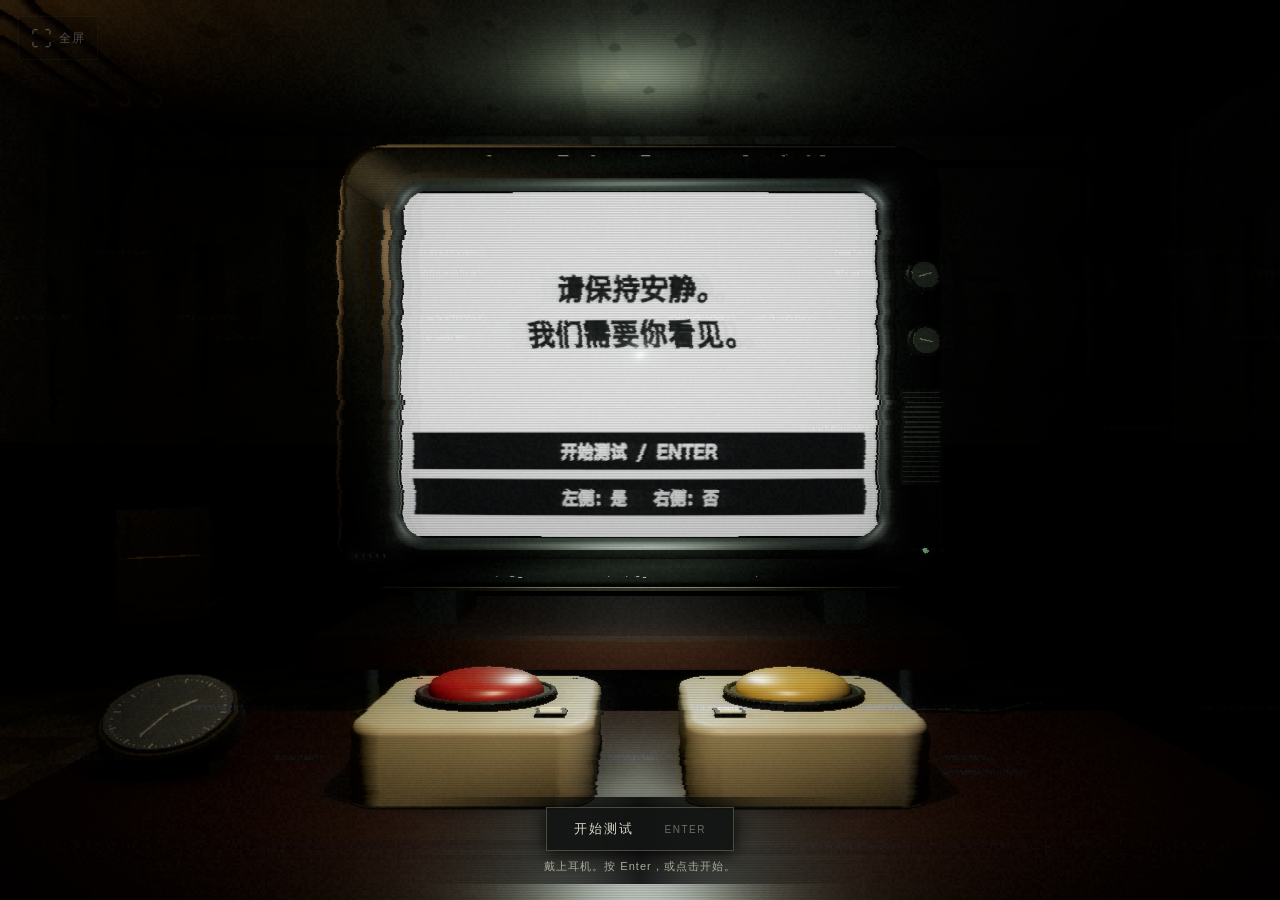
<file: abtest/index.html>
<!doctype html>
<html lang="zh-Hans">
<head>
  <base href="/abtest/">
  <meta charset="utf-8"><meta name="viewport" content="width=device-width,initial-scale=1,viewport-fit=cover">
  <meta name="theme-color" content="#030404"><meta name="description" content="静默测试：废旧房间里的 CRT 电视心理恐怖体验。18 题与 8 张原创模糊图像，红黄按钮、弧面显像管与不稳定的 VHS 信号。">
  <title>静默测试 · 旧电视 — Signal Room</title>
  <link rel="stylesheet" href="./style.css">
  <script type="importmap">{"imports":{"three":"./vendor/three/three.module.js","three/addons/":"./vendor/three/addons/"}}</script>
</head>
<body data-phase="intro">
  <main aria-label="静默测试，三维旧电视测试室"><canvas id="view" tabindex="0" aria-label="看 CRT 电视里的画面，点击红黄实体按钮答题，拖动画面环顾"></canvas></main>
  <button id="settings-open" class="pause-control" aria-label="暂停和设置">Ⅱ <span>暂停 / Esc</span></button>
  <button id="fullscreen-toggle" class="fullscreen-control" type="button" aria-label="进入全屏" title="进入全屏"><span class="fullscreen-icon" aria-hidden="true">⛶</span><span class="fullscreen-label">全屏</span></button>
  <div id="live-note" role="status" aria-live="polite"></div>
  <section id="intro" class="entry" aria-label="开始测试">
    <button id="start" class="entry-button" disabled>开始测试 <span>ENTER</span></button>
    <p id="loading">电视正在接收信号…</p>
  </section>
  <section id="pause" class="modal" hidden aria-labelledby="pause-title">
    <div class="panel"><p class="eyebrow">SIGNAL SUSPENDED</p><h1 id="pause-title">信号已暂停。</h1>
      <p class="subtitle">房间会等你回来。</p>
      <label>VHS / CRT 信号 <output id="grain-value">85%</output><input id="grain" type="range" min="0" max="100" value="85"></label>
      <label>音量 <output id="volume-value">65%</output><input id="volume" type="range" min="0" max="100" value="65"></label>
      <label class="check"><input id="reduced" type="checkbox">减少闪烁与画面漂移</label>
      <label class="check"><input id="mute" type="checkbox">静音</label>
      <button id="resume" class="panel-button">继续测试 <span>ESC</span></button>
      <button id="restart" class="secondary">回到开始 <span>R</span></button>
      <p class="instructions">点击实体按钮，或 Q / E 答题<br>拖动、方向键 / WASD 环顾 · 空格看左侧<br>F 回到电视画面<br>注视左侧轮廓，可以让它停下。</p>
    </div>
  </section>
  <section id="ending" class="entry" hidden aria-label="测试结束"><p id="end-description"></p><button id="again" class="entry-button">再进行一次 <span>ENTER</span></button></section>
  <nav id="touch-controls" class="touch-controls" hidden aria-label="触屏控制"><button id="touch-yes">是 <span>Q</span></button><button id="look-left">环顾左侧</button><button id="look-tv">电视</button><button id="touch-no">否 <span>E</span></button></nav>
  <noscript>此体验需要 JavaScript 和支持 WebGL 的浏览器。</noscript>
  <script type="module" src="./js/main.js"></script>
</body>
</html>
</file>
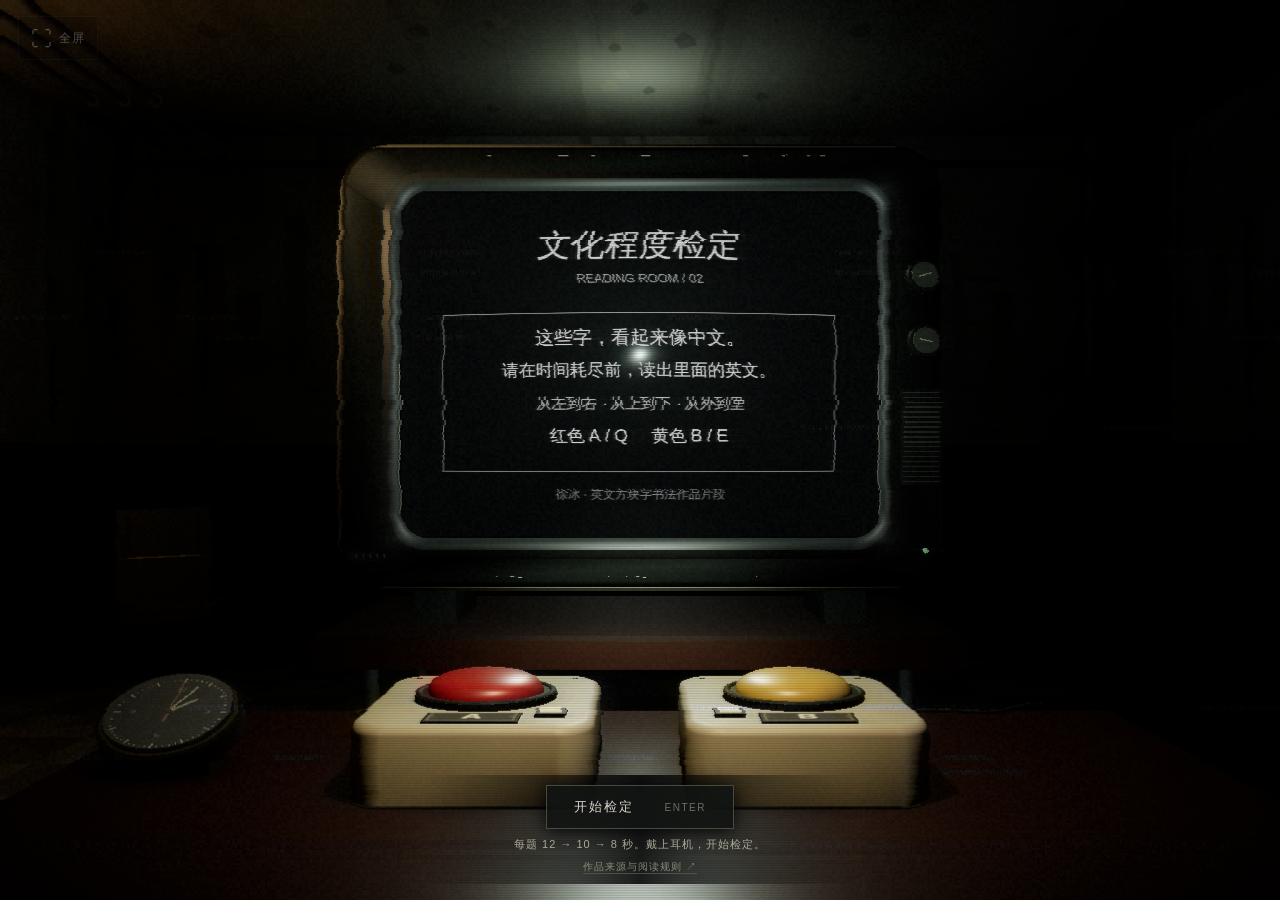
<file: abtest2/index.html>
<!doctype html>
<html lang="zh-Hans">
<head>
  <base href="/abtest2/">
  <meta charset="utf-8"><meta name="viewport" content="width=device-width,initial-scale=1,viewport-fit=cover">
  <meta name="theme-color" content="#030404"><meta name="description" content="文化程度检定：在旧 CRT 电视与时钟滴答声中，限时解读徐冰英文方块字书法作品片段。红 A、黄 B，12→10→8 秒。">
  <title>文化程度检定 · 英文方块字识读</title>
  <link rel="stylesheet" href="./style.css">
  <script type="importmap">{"imports":{"three":"./vendor/three/three.module.js","three/addons/":"./vendor/three/addons/"}}</script>
</head>
<body data-phase="intro">
  <main aria-label="文化程度检定，英文方块字限时识读室"><canvas id="view" tabindex="0" aria-label="解读 CRT 电视上的书法文字；红色按钮选择 A，黄色按钮选择 B；拖动环顾"></canvas></main>
  <button id="settings-open" class="pause-control" aria-label="暂停和设置">Ⅱ <span>暂停 / Esc</span></button>
  <button id="fullscreen-toggle" class="fullscreen-control" type="button" aria-label="进入全屏" title="进入全屏"><span class="fullscreen-icon" aria-hidden="true">⛶</span><span class="fullscreen-label">全屏</span></button>
  <div class="test-hud"><span id="question-progress"></span><output id="test-clock" hidden aria-label="剩余时间"></output></div>
  <p id="reading-status" class="sr-only" role="status" aria-live="polite"></p>
  <div id="live-note" role="status" aria-live="polite"></div>
  <section id="intro" class="entry" aria-label="开始检定">
    <button id="start" class="entry-button" disabled>开始检定 <span>ENTER</span></button>
    <p id="loading">检定信号正在接收…</p><p class="source-link"><a href="./sources.html" target="_blank" rel="noopener">作品来源与阅读规则 ↗</a></p>
  </section>
  <section id="pause" class="modal" hidden aria-labelledby="pause-title">
    <div class="panel"><p class="eyebrow">SIGNAL SUSPENDED</p><h1 id="pause-title">信号已暂停。</h1>
      <p class="subtitle">倒计时与时钟声音均已暂停。</p>
      <label>VHS / CRT 信号 <output id="grain-value">85%</output><input id="grain" type="range" min="0" max="100" value="85"></label>
      <label>音量 <output id="volume-value">65%</output><input id="volume" type="range" min="0" max="100" value="65"></label>
      <label class="check"><input id="reduced" type="checkbox">减少闪烁与画面漂移</label>
      <label class="check"><input id="mute" type="checkbox">静音</label>
      <button id="resume" class="panel-button">继续检定 <span>ESC</span></button>
      <button id="restart" class="secondary">回到开始 <span>R</span></button>
      <p class="instructions">红色 A / Q，黄色 B / E<br>从左到右、从上到下、从外到里读英文<br>每题限时，超时自动记录并进入下一题<br>拖动环顾 · F 回到电视<br><a href="./sources.html" target="_blank" rel="noopener">徐冰作品来源与阅读规则 ↗</a></p>
    </div>
  </section>
  <section id="ending" class="entry" hidden aria-label="测试结束"><p id="end-description"></p><details class="review"><summary>查看本次释读记录</summary><div id="answer-review"></div></details><button id="again" class="entry-button">再检定一次 <span>ENTER</span></button></section>
  <nav id="touch-controls" class="touch-controls" hidden aria-label="触屏控制"><button id="touch-yes">A <span>Q</span></button><button id="look-left">环顾左侧</button><button id="look-tv">电视</button><button id="touch-no">B <span>E</span></button></nav>
  <noscript>此体验需要 JavaScript 和支持 WebGL 的浏览器。</noscript>
  <script type="module" src="./js/main.js"></script>
</body>
</html>
</file>
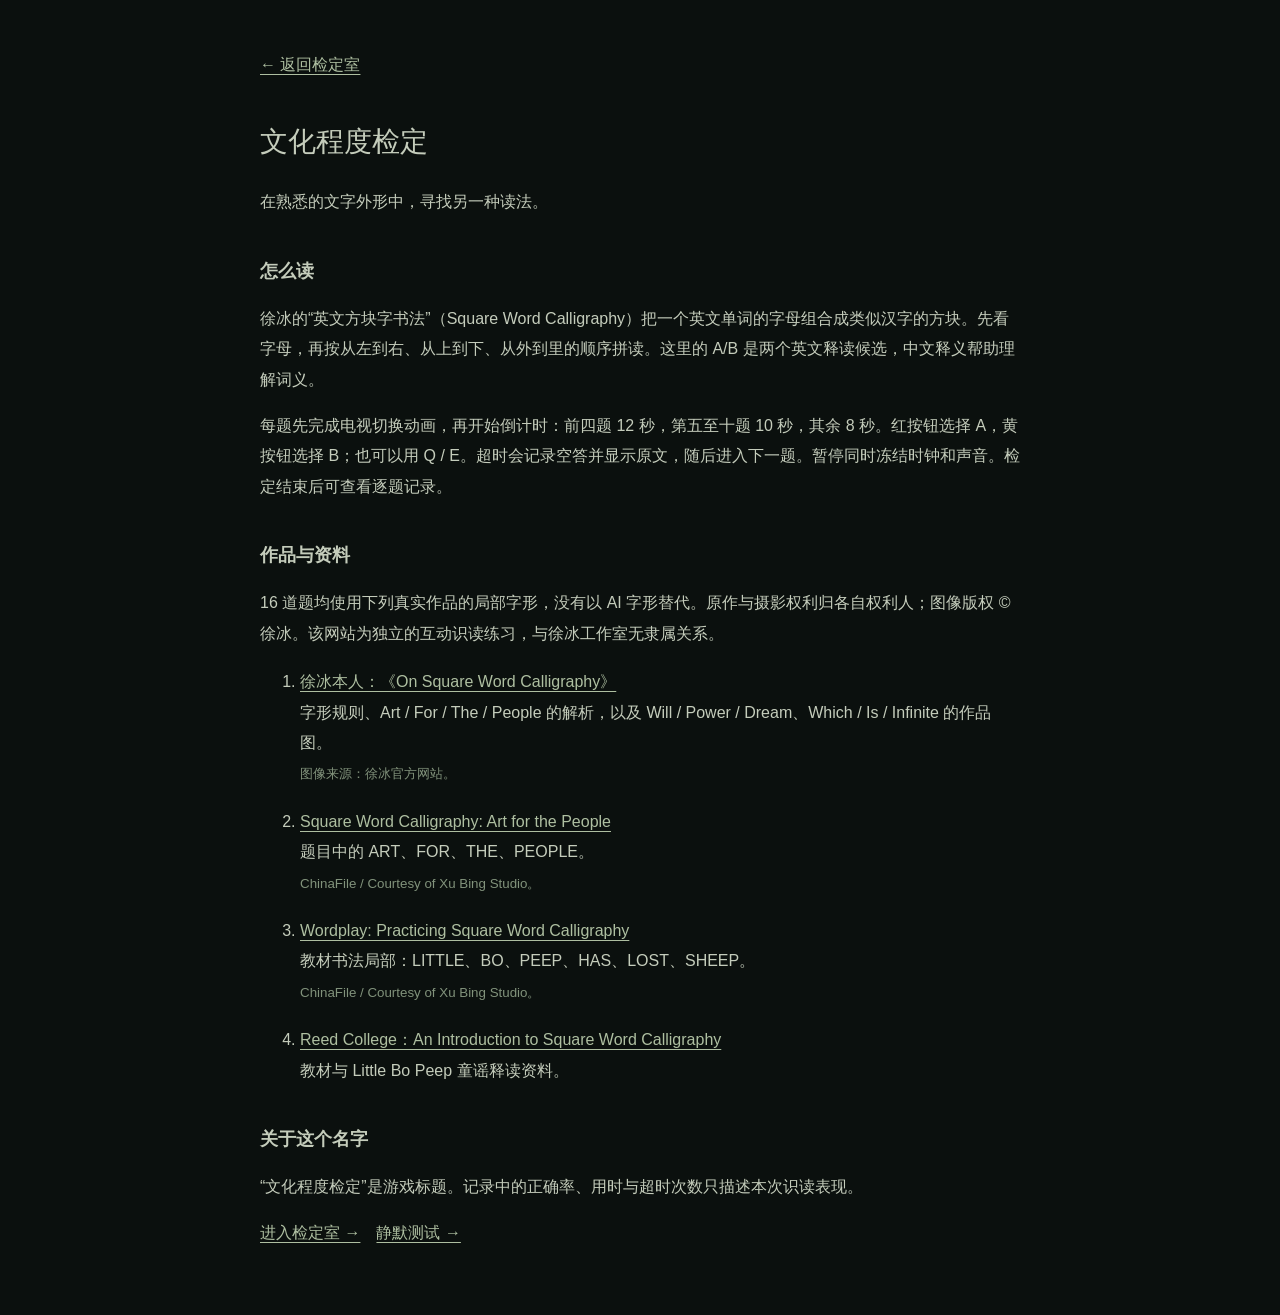
<file: abtest2/sources.html>
<!doctype html>
<html lang="zh-Hans">
<head><meta charset="utf-8"><meta name="viewport" content="width=device-width,initial-scale=1"><meta name="theme-color" content="#0b100e"><title>作品来源与读法 · 文化程度检定</title>
<style>html{color-scheme:dark;background:#0b100e;color:#c4ccbb;font:16px/1.9 Arial,"PingFang SC",sans-serif}body{max-width:760px;margin:0 auto;padding:50px 24px}h1{font-size:28px;font-weight:500}h2{font-size:18px;margin-top:36px}a{color:#aebfa1;text-underline-offset:4px}li{margin:18px 0}small{color:#81927b}nav{margin-bottom:35px}p{margin:16px 0}</style></head>
<body><nav><a href="./">← 返回检定室</a></nav><h1>文化程度检定</h1><p>在熟悉的文字外形中，寻找另一种读法。</p>
<h2>怎么读</h2><p>徐冰的“英文方块字书法”（Square Word Calligraphy）把一个英文单词的字母组合成类似汉字的方块。先看字母，再按从左到右、从上到下、从外到里的顺序拼读。这里的 A/B 是两个英文释读候选，中文释义帮助理解词义。</p>
<p>每题先完成电视切换动画，再开始倒计时：前四题 12 秒，第五至十题 10 秒，其余 8 秒。红按钮选择 A，黄按钮选择 B；也可以用 Q / E。超时会记录空答并显示原文，随后进入下一题。暂停同时冻结时钟和声音。检定结束后可查看逐题记录。</p>
<h2>作品与资料</h2><p>16 道题均使用下列真实作品的局部字形，没有以 AI 字形替代。原作与摄影权利归各自权利人；图像版权 © 徐冰。该网站为独立的互动识读练习，与徐冰工作室无隶属关系。</p>
<ol>
<li><a href="https://www.xubing.com/en/database/writing/306" target="_blank" rel="noopener">徐冰本人：《On Square Word Calligraphy》</a><br>字形规则、Art / For / The / People 的解析，以及 Will / Power / Dream、Which / Is / Infinite 的作品图。<br><small>图像来源：徐冰官方网站。</small></li>
<li><a href="https://www.chinafile.com/photo/square-word-calligraphy-art-people" target="_blank" rel="noopener">Square Word Calligraphy: Art for the People</a><br>题目中的 ART、FOR、THE、PEOPLE。<br><small>ChinaFile / Courtesy of Xu Bing Studio。</small></li>
<li><a href="https://www.chinafile.com/photo/wordplay-practicing-square-word-calligraphy" target="_blank" rel="noopener">Wordplay: Practicing Square Word Calligraphy</a><br>教材书法局部：LITTLE、BO、PEEP、HAS、LOST、SHEEP。<br><small>ChinaFile / Courtesy of Xu Bing Studio。</small></li>
<li><a href="https://www.reed.edu/artbooks/bing-square-calligraphy.html" target="_blank" rel="noopener">Reed College：An Introduction to Square Word Calligraphy</a><br>教材与 Little Bo Peep 童谣释读资料。</li>
</ol>
<h2>关于这个名字</h2><p>“文化程度检定”是游戏标题。记录中的正确率、用时与超时次数只描述本次识读表现。</p>
<p><a href="./">进入检定室 →</a>　<a href="/abtest/">静默测试 →</a></p>
</body></html>
</file>
<file: abtest/style.css>
:root {
  color-scheme: dark;
  font-family: Arial, "PingFang SC", "Microsoft YaHei", sans-serif;
  color: #d9d5c9;
  background: #030404;
}
* { box-sizing: border-box; }
html, body { width: 100%; height: 100%; margin: 0; overflow: hidden; }
main { position: fixed; inset: 0; width: 100%; height: 100vh; height: 100dvh; }
button, input { font: inherit; }
button { color: inherit; cursor: pointer; -webkit-tap-highlight-color: transparent; }
button:disabled { opacity: .35; cursor: wait; }
button:focus-visible { outline: 1px solid #e9dfbf; outline-offset: 4px; }
[hidden] { display: none !important; }
canvas { display: block; width: 100%; height: 100%; touch-action: none; outline: 0; cursor: grab; }

.pause-control, .fullscreen-control {
  position: fixed;
  top: calc(16px + env(safe-area-inset-top, 0px));
  min-height: 44px;
  min-width: 44px;
  background: #08090999;
  border: 1px solid #ffffff16;
  padding: 9px 12px;
  font-size: 12px;
  letter-spacing: 1px;
  opacity: .32;
  transition: opacity .2s;
}
.pause-control { right: calc(18px + env(safe-area-inset-right, 0px)); z-index: 3; }
.fullscreen-control {
  left: calc(18px + env(safe-area-inset-left, 0px));
  z-index: 7;
  display: flex;
  align-items: center;
  justify-content: center;
  gap: 7px;
}
.fullscreen-icon { font-size: 21px; line-height: 1; letter-spacing: 0; }
.pause-control:hover, .pause-control:focus-visible,
.fullscreen-control:hover, .fullscreen-control:focus-visible { opacity: 1; }
body:not([data-phase=playing]) .pause-control { visibility: hidden; }
.pause-control span { margin-left: 8px; }

#live-note {
  position: fixed;
  left: 50%;
  top: 76%;
  transform: translateX(-50%);
  width: max-content;
  max-width: 90%;
  font-size: 12px;
  letter-spacing: 1px;
  color: #c4c1b4;
  text-align: center;
  text-shadow: 0 2px 8px #000;
  pointer-events: none;
  z-index: 2;
}
.entry {
  position: fixed;
  left: 50%;
  bottom: calc(16px + env(safe-area-inset-bottom, 0px));
  transform: translateX(-50%);
  text-align: center;
  z-index: 4;
  width: min(430px, 90%);
  padding: 10px 20px;
  background: linear-gradient(90deg, transparent, #030404de, transparent);
}
.entry-button {
  border: 1px solid #cec7ac4a;
  background: #111412e8;
  min-height: 44px;
  padding: 12px 27px;
  letter-spacing: 2px;
  font-size: 13px;
  box-shadow: 0 2px 18px #000;
}
.entry-button span, .panel-button span, .secondary span { font-size: 10px; letter-spacing: 1.5px; opacity: .45; margin-left: 25px; }
.entry p { margin: 8px 0 0; font-size: 11px; letter-spacing: 1px; color: #aaa998; }

.modal {
  position: fixed;
  inset: 0;
  z-index: 6;
  display: grid;
  place-items: center;
  background: #000b;
  overflow: auto;
  padding: calc(24px + env(safe-area-inset-top, 0px)) calc(24px + env(safe-area-inset-right, 0px)) calc(24px + env(safe-area-inset-bottom, 0px)) calc(24px + env(safe-area-inset-left, 0px));
  overscroll-behavior: contain;
}
.panel {
  width: min(420px, 100%);
  max-height: calc(100vh - 48px - env(safe-area-inset-top, 0px) - env(safe-area-inset-bottom, 0px));
  max-height: calc(100dvh - 48px - env(safe-area-inset-top, 0px) - env(safe-area-inset-bottom, 0px));
  overflow-y: auto;
  padding: 28px;
  border: 1px solid #acaa8e3a;
  background: #171917;
  box-shadow: 0 12px 80px #000;
  scrollbar-color: #5b6051 #171917;
}
.eyebrow { letter-spacing: 3px; font-size: 10px; color: #969985; margin: 0 0 17px; }
h1 { font-size: 25px; font-weight: 500; letter-spacing: 2px; margin: 0 0 7px; }
.subtitle { font-size: 12px; color: #8d9288; margin: 0 0 22px; }
label { display: block; font-size: 12px; margin: 17px 0; }
output { float: right; color: #989d8f; font-size: 11px; }
input[type=range] { display: block; width: 100%; height: 44px; margin: 6px 0 0; accent-color: #aba991; }
.check { display: flex; gap: 10px; align-items: center; min-height: 44px; margin: 4px 0; color: #a6aa9c; }
.check input { width: 18px; height: 18px; margin: 0; flex-shrink: 0; accent-color: #aba991; }
.panel-button, .secondary { width: 100%; min-height: 44px; padding: 12px; margin-top: 10px; border: 1px solid #8c917561; background: #2c3028; font-size: 12px; }
.secondary { background: transparent; color: #a5aa9c; border-color: #8c917526; }
.instructions { font-size: 11px; line-height: 1.8; color: #8e9386; margin: 20px 0 0; }

.touch-controls {
  display: none;
  position: fixed;
  bottom: calc(12px + env(safe-area-inset-bottom, 0px));
  left: 50%;
  transform: translateX(-50%);
  width: min(470px, calc(100% - 32px - env(safe-area-inset-left, 0px) - env(safe-area-inset-right, 0px)));
  gap: 10px;
  z-index: 4;
}
body[data-input=touch] .touch-controls { display: flex; }
.touch-controls button {
  flex: 1;
  min-width: 0;
  min-height: 44px;
  border: 1px solid #ffffff22;
  background: #0b0e0de0;
  padding: 10px 7px;
  font-size: 12px;
  letter-spacing: 1px;
}
.touch-controls span { display: none; }
body[data-input=touch] .pause-control,
body[data-input=touch] .fullscreen-control { opacity: .7; }
body[data-input=touch] .pause-control span { display: none; }
body[data-input=touch] .entry-button span,
body[data-input=touch] .panel-button span,
body[data-input=touch] .secondary span { display: none; }
body[data-layout=phone-portrait] .touch-controls {
  width: min(360px, calc(100% - 24px - env(safe-area-inset-left, 0px) - env(safe-area-inset-right, 0px)));
  gap: 6px;
}
body[data-layout=phone-portrait] #live-note { top: 70%; font-size: 11px; line-height: 1.6; }
body[data-layout=tablet-portrait] .touch-controls { width: min(500px, calc(100% - 48px)); gap: 12px; bottom: calc(20px + env(safe-area-inset-bottom, 0px)); }
body[data-layout=tablet-portrait] .touch-controls button { min-height: 48px; }
body[data-layout=tablet-portrait] .panel { width: min(440px, 100%); }
body[data-layout=landscape-touch] .touch-controls { bottom: calc(8px + env(safe-area-inset-bottom, 0px)); }

noscript { position: fixed; inset: 45% 10%; text-align: center; }
#end-description { margin: 0 0 10px; }

@media (pointer: coarse) {
  body:not([data-input]) .touch-controls { display: flex; }
  body:not([data-input]) .pause-control, body:not([data-input]) .fullscreen-control { opacity: .7; }
}
@media (max-width: 600px) {
  .pause-control, .fullscreen-control { top: calc(10px + env(safe-area-inset-top, 0px)); }
  .pause-control { right: calc(10px + env(safe-area-inset-right, 0px)); }
  .fullscreen-control { left: calc(10px + env(safe-area-inset-left, 0px)); }
  .fullscreen-label, .pause-control span { display: none; }
  .entry { padding: 10px 5px; }
  .modal { padding: calc(68px + env(safe-area-inset-top, 0px)) calc(18px + env(safe-area-inset-right, 0px)) calc(18px + env(safe-area-inset-bottom, 0px)) calc(18px + env(safe-area-inset-left, 0px)); }
  .panel { padding: 22px; max-height: calc(100vh - 86px - env(safe-area-inset-top, 0px) - env(safe-area-inset-bottom, 0px)); max-height: calc(100dvh - 86px - env(safe-area-inset-top, 0px) - env(safe-area-inset-bottom, 0px)); }
}
@media (min-width: 640px) and (max-height: 560px) {
  .modal { padding: calc(14px + env(safe-area-inset-top, 0px)) calc(18px + env(safe-area-inset-right, 0px)) calc(14px + env(safe-area-inset-bottom, 0px)) calc(18px + env(safe-area-inset-left, 0px)); }
  .panel { width: min(620px, 100%); max-height: calc(100vh - 28px - env(safe-area-inset-top, 0px) - env(safe-area-inset-bottom, 0px)); max-height: calc(100dvh - 28px - env(safe-area-inset-top, 0px) - env(safe-area-inset-bottom, 0px)); padding: 18px 24px; display: grid; grid-template-columns: 1fr 1fr; gap: 8px 22px; }
  .panel .eyebrow, .panel h1, .panel .subtitle, .panel .instructions { grid-column: 1 / -1; margin: 0; }
  .panel h1 { font-size: 23px; }
  .panel label { margin: 0; }
  .panel .panel-button, .panel .secondary { margin-top: 0; }
  .panel .instructions { font-size: 10px; line-height: 1.6; }
  #live-note { top: 70%; }
}
@media (min-width: 480px) and (max-height: 560px) {
  body[data-layout=landscape-touch] .touch-controls {
    left: calc(16px + env(safe-area-inset-left, 0px));
    right: calc(16px + env(safe-area-inset-right, 0px));
    bottom: calc(16px + env(safe-area-inset-bottom, 0px));
    transform: none;
    width: auto;
    display: grid;
    grid-template-columns: 100px 100px;
    grid-template-rows: 44px 44px;
    justify-content: space-between;
    gap: 8px;
    pointer-events: none;
  }
  body[data-layout=landscape-touch] .touch-controls button { pointer-events: auto; }
  body[data-layout=landscape-touch] #touch-yes { grid-column: 1; grid-row: 1; }
  body[data-layout=landscape-touch] #look-left { grid-column: 1; grid-row: 2; }
  body[data-layout=landscape-touch] #look-tv { grid-column: 2; grid-row: 1; }
  body[data-layout=landscape-touch] #touch-no { grid-column: 2; grid-row: 2; }
}
@media (prefers-reduced-motion: reduce) { * { transition: none !important; } }
</file>
<file: abtest2/style.css>
:root {
  color-scheme: dark;
  font-family: Arial, "PingFang SC", "Microsoft YaHei", sans-serif;
  color: #d9d5c9;
  background: #030404;
}
* { box-sizing: border-box; }
html, body { width: 100%; height: 100%; margin: 0; overflow: hidden; }
main { position: fixed; inset: 0; width: 100%; height: 100vh; height: 100dvh; }
button, input { font: inherit; }
button { color: inherit; cursor: pointer; -webkit-tap-highlight-color: transparent; }
button:disabled { opacity: .35; cursor: wait; }
button:focus-visible { outline: 1px solid #e9dfbf; outline-offset: 4px; }
[hidden] { display: none !important; }
canvas { display: block; width: 100%; height: 100%; touch-action: none; outline: 0; cursor: grab; }

.pause-control, .fullscreen-control {
  position: fixed;
  top: calc(16px + env(safe-area-inset-top, 0px));
  min-height: 44px;
  min-width: 44px;
  background: #08090999;
  border: 1px solid #ffffff16;
  padding: 9px 12px;
  font-size: 12px;
  letter-spacing: 1px;
  opacity: .32;
  transition: opacity .2s;
}
.pause-control { right: calc(18px + env(safe-area-inset-right, 0px)); z-index: 3; }
.fullscreen-control {
  left: calc(18px + env(safe-area-inset-left, 0px));
  z-index: 7;
  display: flex;
  align-items: center;
  justify-content: center;
  gap: 7px;
}
.fullscreen-icon { font-size: 21px; line-height: 1; letter-spacing: 0; }
.pause-control:hover, .pause-control:focus-visible,
.fullscreen-control:hover, .fullscreen-control:focus-visible { opacity: 1; }
body:not([data-phase=playing]) .pause-control { visibility: hidden; }
.pause-control span { margin-left: 8px; }

#live-note {
  position: fixed;
  left: 50%;
  top: 76%;
  transform: translateX(-50%);
  width: max-content;
  max-width: 90%;
  font-size: 12px;
  letter-spacing: 1px;
  color: #c4c1b4;
  text-align: center;
  text-shadow: 0 2px 8px #000;
  pointer-events: none;
  z-index: 2;
}
.entry {
  position: fixed;
  left: 50%;
  bottom: calc(16px + env(safe-area-inset-bottom, 0px));
  transform: translateX(-50%);
  text-align: center;
  z-index: 4;
  width: min(430px, 90%);
  padding: 10px 20px;
  background: linear-gradient(90deg, transparent, #030404de, transparent);
}
.entry-button {
  border: 1px solid #cec7ac4a;
  background: #111412e8;
  min-height: 44px;
  padding: 12px 27px;
  letter-spacing: 2px;
  font-size: 13px;
  box-shadow: 0 2px 18px #000;
}
.entry-button span, .panel-button span, .secondary span { font-size: 10px; letter-spacing: 1.5px; opacity: .45; margin-left: 25px; }
.entry p { margin: 8px 0 0; font-size: 11px; letter-spacing: 1px; color: #aaa998; }

.modal {
  position: fixed;
  inset: 0;
  z-index: 6;
  display: grid;
  place-items: center;
  background: #000b;
  overflow: auto;
  padding: calc(24px + env(safe-area-inset-top, 0px)) calc(24px + env(safe-area-inset-right, 0px)) calc(24px + env(safe-area-inset-bottom, 0px)) calc(24px + env(safe-area-inset-left, 0px));
  overscroll-behavior: contain;
}
.panel {
  width: min(420px, 100%);
  max-height: calc(100vh - 48px - env(safe-area-inset-top, 0px) - env(safe-area-inset-bottom, 0px));
  max-height: calc(100dvh - 48px - env(safe-area-inset-top, 0px) - env(safe-area-inset-bottom, 0px));
  overflow-y: auto;
  padding: 28px;
  border: 1px solid #acaa8e3a;
  background: #171917;
  box-shadow: 0 12px 80px #000;
  scrollbar-color: #5b6051 #171917;
}
.eyebrow { letter-spacing: 3px; font-size: 10px; color: #969985; margin: 0 0 17px; }
h1 { font-size: 25px; font-weight: 500; letter-spacing: 2px; margin: 0 0 7px; }
.subtitle { font-size: 12px; color: #8d9288; margin: 0 0 22px; }
label { display: block; font-size: 12px; margin: 17px 0; }
output { float: right; color: #989d8f; font-size: 11px; }
input[type=range] { display: block; width: 100%; height: 44px; margin: 6px 0 0; accent-color: #aba991; }
.check { display: flex; gap: 10px; align-items: center; min-height: 44px; margin: 4px 0; color: #a6aa9c; }
.check input { width: 18px; height: 18px; margin: 0; flex-shrink: 0; accent-color: #aba991; }
.panel-button, .secondary { width: 100%; min-height: 44px; padding: 12px; margin-top: 10px; border: 1px solid #8c917561; background: #2c3028; font-size: 12px; }
.secondary { background: transparent; color: #a5aa9c; border-color: #8c917526; }
.instructions { font-size: 11px; line-height: 1.8; color: #8e9386; margin: 20px 0 0; }

.touch-controls {
  display: none;
  position: fixed;
  bottom: calc(12px + env(safe-area-inset-bottom, 0px));
  left: 50%;
  transform: translateX(-50%);
  width: min(470px, calc(100% - 32px - env(safe-area-inset-left, 0px) - env(safe-area-inset-right, 0px)));
  gap: 10px;
  z-index: 4;
}
body[data-input=touch] .touch-controls { display: flex; }
.touch-controls button {
  flex: 1;
  min-width: 0;
  min-height: 44px;
  border: 1px solid #ffffff22;
  background: #0b0e0de0;
  padding: 10px 7px;
  font-size: 12px;
  letter-spacing: 1px;
}
.touch-controls span { display: none; }
body[data-input=touch] .pause-control,
body[data-input=touch] .fullscreen-control { opacity: .7; }
body[data-input=touch] .pause-control span { display: none; }
body[data-input=touch] .entry-button span,
body[data-input=touch] .panel-button span,
body[data-input=touch] .secondary span { display: none; }
body[data-layout=phone-portrait] .touch-controls {
  width: min(360px, calc(100% - 24px - env(safe-area-inset-left, 0px) - env(safe-area-inset-right, 0px)));
  gap: 6px;
}
body[data-layout=phone-portrait] #live-note { top: 70%; font-size: 11px; line-height: 1.6; }
body[data-layout=tablet-portrait] .touch-controls { width: min(500px, calc(100% - 48px)); gap: 12px; bottom: calc(20px + env(safe-area-inset-bottom, 0px)); }
body[data-layout=tablet-portrait] .touch-controls button { min-height: 48px; }
body[data-layout=tablet-portrait] .panel { width: min(440px, 100%); }
body[data-layout=landscape-touch] .touch-controls { bottom: calc(8px + env(safe-area-inset-bottom, 0px)); }

noscript { position: fixed; inset: 45% 10%; text-align: center; }
#end-description { margin: 0 0 10px; }

@media (pointer: coarse) {
  body:not([data-input]) .touch-controls { display: flex; }
  body:not([data-input]) .pause-control, body:not([data-input]) .fullscreen-control { opacity: .7; }
}
@media (max-width: 600px) {
  .pause-control, .fullscreen-control { top: calc(10px + env(safe-area-inset-top, 0px)); }
  .pause-control { right: calc(10px + env(safe-area-inset-right, 0px)); }
  .fullscreen-control { left: calc(10px + env(safe-area-inset-left, 0px)); }
  .fullscreen-label, .pause-control span { display: none; }
  .entry { padding: 10px 5px; }
  .modal { padding: calc(68px + env(safe-area-inset-top, 0px)) calc(18px + env(safe-area-inset-right, 0px)) calc(18px + env(safe-area-inset-bottom, 0px)) calc(18px + env(safe-area-inset-left, 0px)); }
  .panel { padding: 22px; max-height: calc(100vh - 86px - env(safe-area-inset-top, 0px) - env(safe-area-inset-bottom, 0px)); max-height: calc(100dvh - 86px - env(safe-area-inset-top, 0px) - env(safe-area-inset-bottom, 0px)); }
}
@media (min-width: 640px) and (max-height: 560px) {
  .modal { padding: calc(14px + env(safe-area-inset-top, 0px)) calc(18px + env(safe-area-inset-right, 0px)) calc(14px + env(safe-area-inset-bottom, 0px)) calc(18px + env(safe-area-inset-left, 0px)); }
  .panel { width: min(620px, 100%); max-height: calc(100vh - 28px - env(safe-area-inset-top, 0px) - env(safe-area-inset-bottom, 0px)); max-height: calc(100dvh - 28px - env(safe-area-inset-top, 0px) - env(safe-area-inset-bottom, 0px)); padding: 18px 24px; display: grid; grid-template-columns: 1fr 1fr; gap: 8px 22px; }
  .panel .eyebrow, .panel h1, .panel .subtitle, .panel .instructions { grid-column: 1 / -1; margin: 0; }
  .panel h1 { font-size: 23px; }
  .panel label { margin: 0; }
  .panel .panel-button, .panel .secondary { margin-top: 0; }
  .panel .instructions { font-size: 10px; line-height: 1.6; }
  #live-note { top: 70%; }
}
@media (min-width: 480px) and (max-height: 560px) {
  body[data-layout=landscape-touch] .touch-controls {
    left: calc(16px + env(safe-area-inset-left, 0px));
    right: calc(16px + env(safe-area-inset-right, 0px));
    bottom: calc(16px + env(safe-area-inset-bottom, 0px));
    transform: none;
    width: auto;
    display: grid;
    grid-template-columns: 100px 100px;
    grid-template-rows: 44px 44px;
    justify-content: space-between;
    gap: 8px;
    pointer-events: none;
  }
  body[data-layout=landscape-touch] .touch-controls button { pointer-events: auto; }
  body[data-layout=landscape-touch] #touch-yes { grid-column: 1; grid-row: 1; }
  body[data-layout=landscape-touch] #look-left { grid-column: 1; grid-row: 2; }
  body[data-layout=landscape-touch] #look-tv { grid-column: 2; grid-row: 1; }
  body[data-layout=landscape-touch] #touch-no { grid-column: 2; grid-row: 2; }
}
@media (prefers-reduced-motion: reduce) { * { transition: none !important; } }

/* A quiet inspection-room UI outside the raster stays readable on small screens. */
a {color:#adb69d;text-decoration-color:#59614f;text-underline-offset:3px;}
.source-link {opacity:.7;font-size:10px!important;}
.test-hud {position:fixed;top:calc(19px + env(safe-area-inset-top,0px));left:50%;transform:translateX(-50%);display:flex;align-items:center;gap:16px;pointer-events:none;z-index:2;font-variant-numeric:tabular-nums;letter-spacing:2px;color:#96a58f;opacity:.8;font-size:12px;}
body:not([data-phase=playing]) .test-hud {visibility:hidden;}
#test-clock {float:none;min-width:48px;font-size:14px;}
#test-clock[data-urgent=true] {color:#ddc985;}
.sr-only {position:absolute;width:1px;height:1px;padding:0;margin:-1px;overflow:hidden;clip:rect(0,0,0,0);white-space:nowrap;border:0;}
.review {margin:8px auto 12px;font-size:11px;color:#aab4a0;max-height:30dvh;overflow:auto;background:#0b100fdd;padding:8px;text-align:left;}
.review summary {cursor:pointer;text-align:center;}
.review p {line-height:1.5;font-size:11px;}
body[data-input=touch] #touch-yes,body[data-input=touch] #touch-no {flex:2;}
#touch-yes {border-color:#9f57534f;}#touch-no {border-color:#ad9f484f;}
body[data-layout=phone-portrait] .touch-controls {width:calc(100% - 20px);gap:4px;}
body[data-layout=phone-portrait] .touch-controls button {font-size:10px;letter-spacing:0;}
@media (max-width:600px) {.test-hud {top:calc(24px + env(safe-area-inset-top,0px));gap:8px;font-size:10px;}#test-clock {font-size:12px;} .entry {bottom:calc(8px + env(safe-area-inset-bottom,0px));}}
</file>
